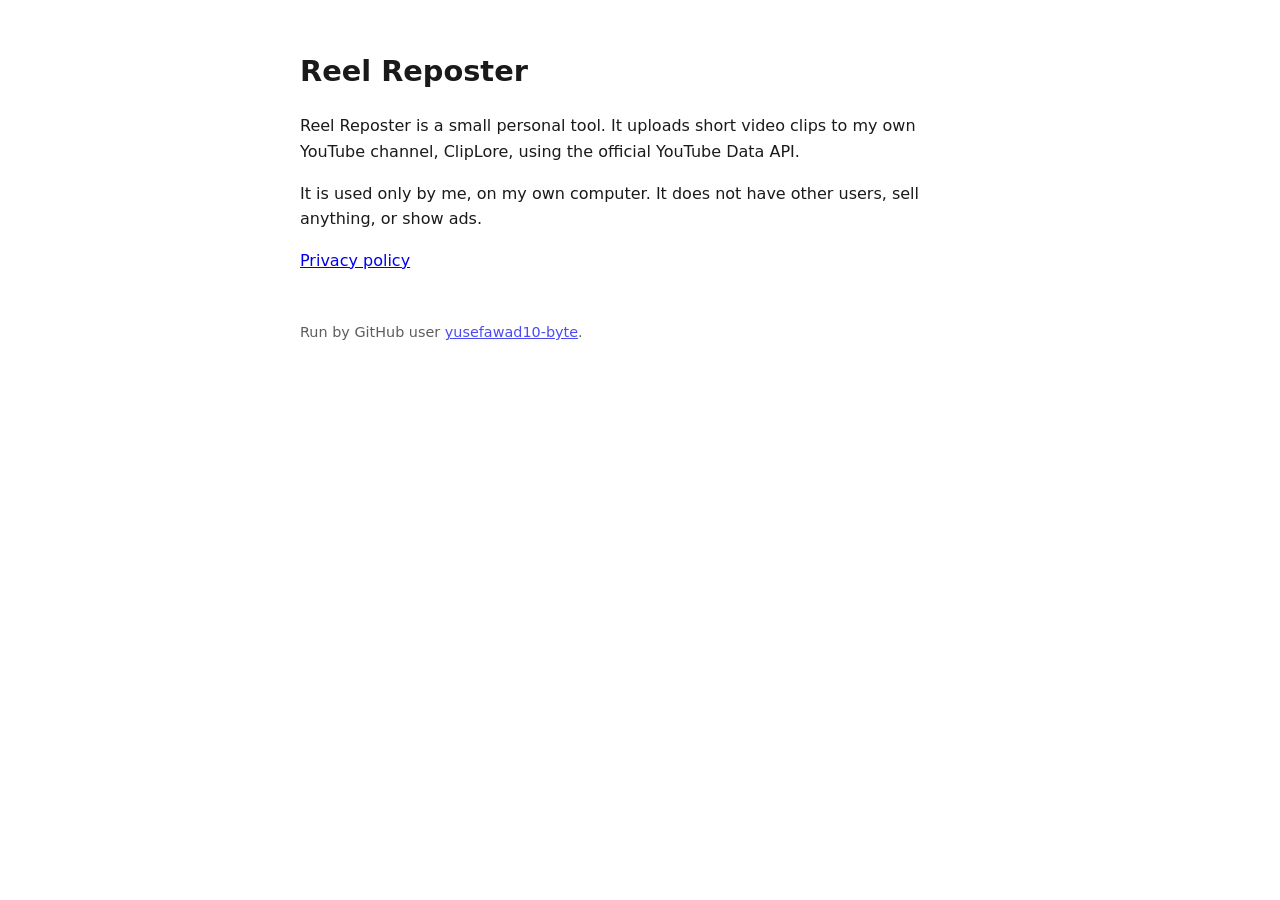
<file: index.html>
<!doctype html><html lang="en"><head><meta charset="utf-8"><meta name="viewport" content="width=device-width,initial-scale=1">
<title>Reel Reposter</title><link rel="stylesheet" href="style.css"></head><body>
<h1>Reel Reposter</h1>
<p>Reel Reposter is a small personal tool. It uploads short video clips to my own YouTube channel, ClipLore, using the official YouTube Data API.</p>
<p>It is used only by me, on my own computer. It does not have other users, sell anything, or show ads.</p>
<p><a href="privacy.html">Privacy policy</a></p>
<footer>Run by GitHub user <a href="https://github.com/yusefawad10-byte">yusefawad10-byte</a>.</footer>
</body></html>
</file>
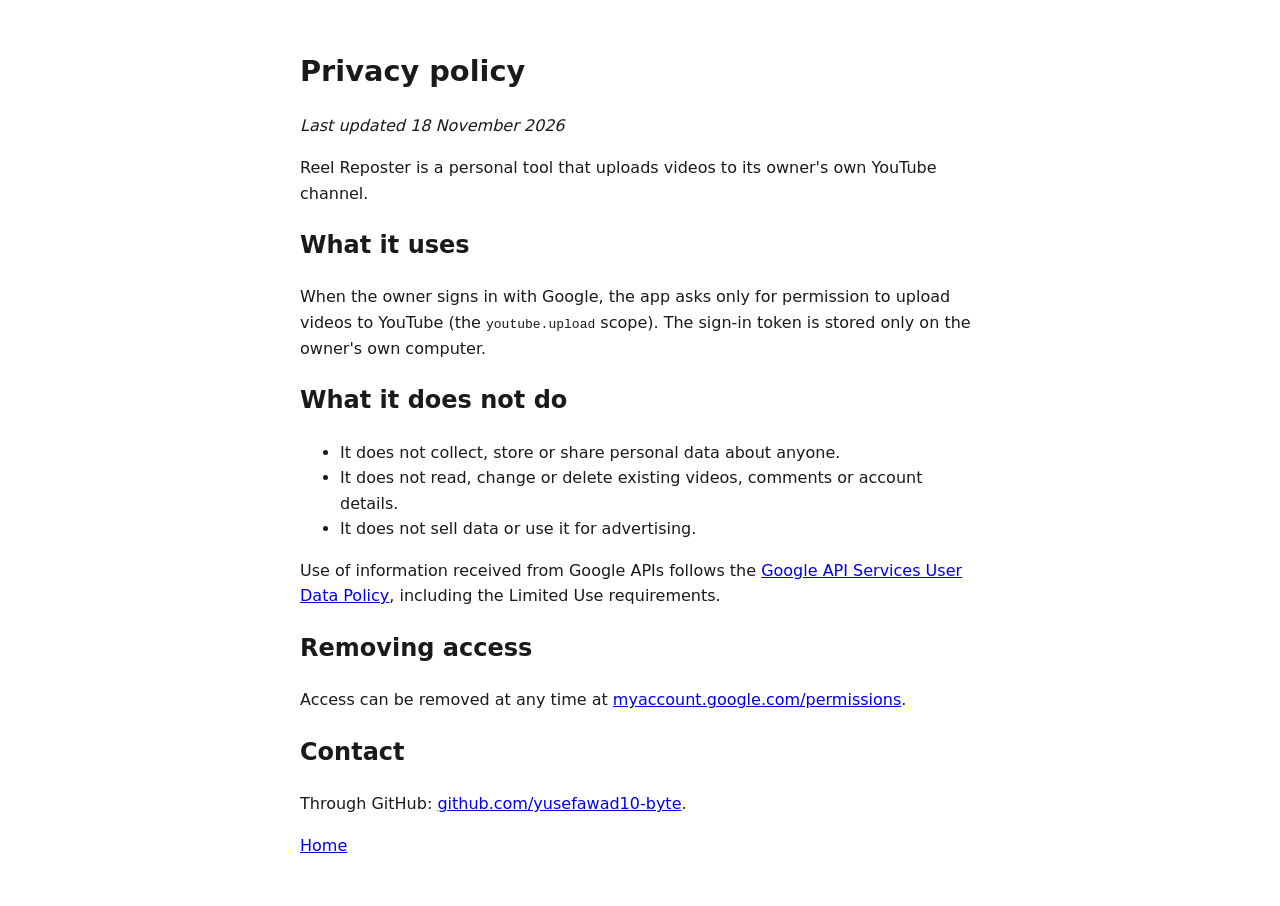
<file: privacy.html>
<!doctype html><html lang="en"><head><meta charset="utf-8"><meta name="viewport" content="width=device-width,initial-scale=1">
<title>Reel Reposter Privacy</title><link rel="stylesheet" href="style.css"></head><body>
<h1>Privacy policy</h1>
<p><em>Last updated 18 November 2026</em></p>
<p>Reel Reposter is a personal tool that uploads videos to its owner's own YouTube channel.</p>
<h2>What it uses</h2>
<p>When the owner signs in with Google, the app asks only for permission to upload videos to YouTube (the <code>youtube.upload</code> scope). The sign-in token is stored only on the owner's own computer.</p>
<h2>What it does not do</h2>
<ul><li>It does not collect, store or share personal data about anyone.</li>
<li>It does not read, change or delete existing videos, comments or account details.</li>
<li>It does not sell data or use it for advertising.</li></ul>
<p>Use of information received from Google APIs follows the <a href="https://developers.google.com/terms/api-services-user-data-policy">Google API Services User Data Policy</a>, including the Limited Use requirements.</p>
<h2>Removing access</h2>
<p>Access can be removed at any time at <a href="https://myaccount.google.com/permissions">myaccount.google.com/permissions</a>.</p>
<h2>Contact</h2>
<p>Through GitHub: <a href="https://github.com/yusefawad10-byte">github.com/yusefawad10-byte</a>.</p>
<p><a href="index.html">Home</a></p>
</body></html>
</file>
<file: style.css>
body{font-family:-apple-system,system-ui,sans-serif;max-width:680px;margin:48px auto;padding:0 16px;line-height:1.6;color:#1a1a1a;background:#fff}
@media (prefers-color-scheme:dark){body{color:#e8e8e8;background:#141414}a{color:#8ab4f8}}
h1{font-size:1.8rem}footer{margin-top:48px;font-size:.9rem;opacity:.7}
</file>
